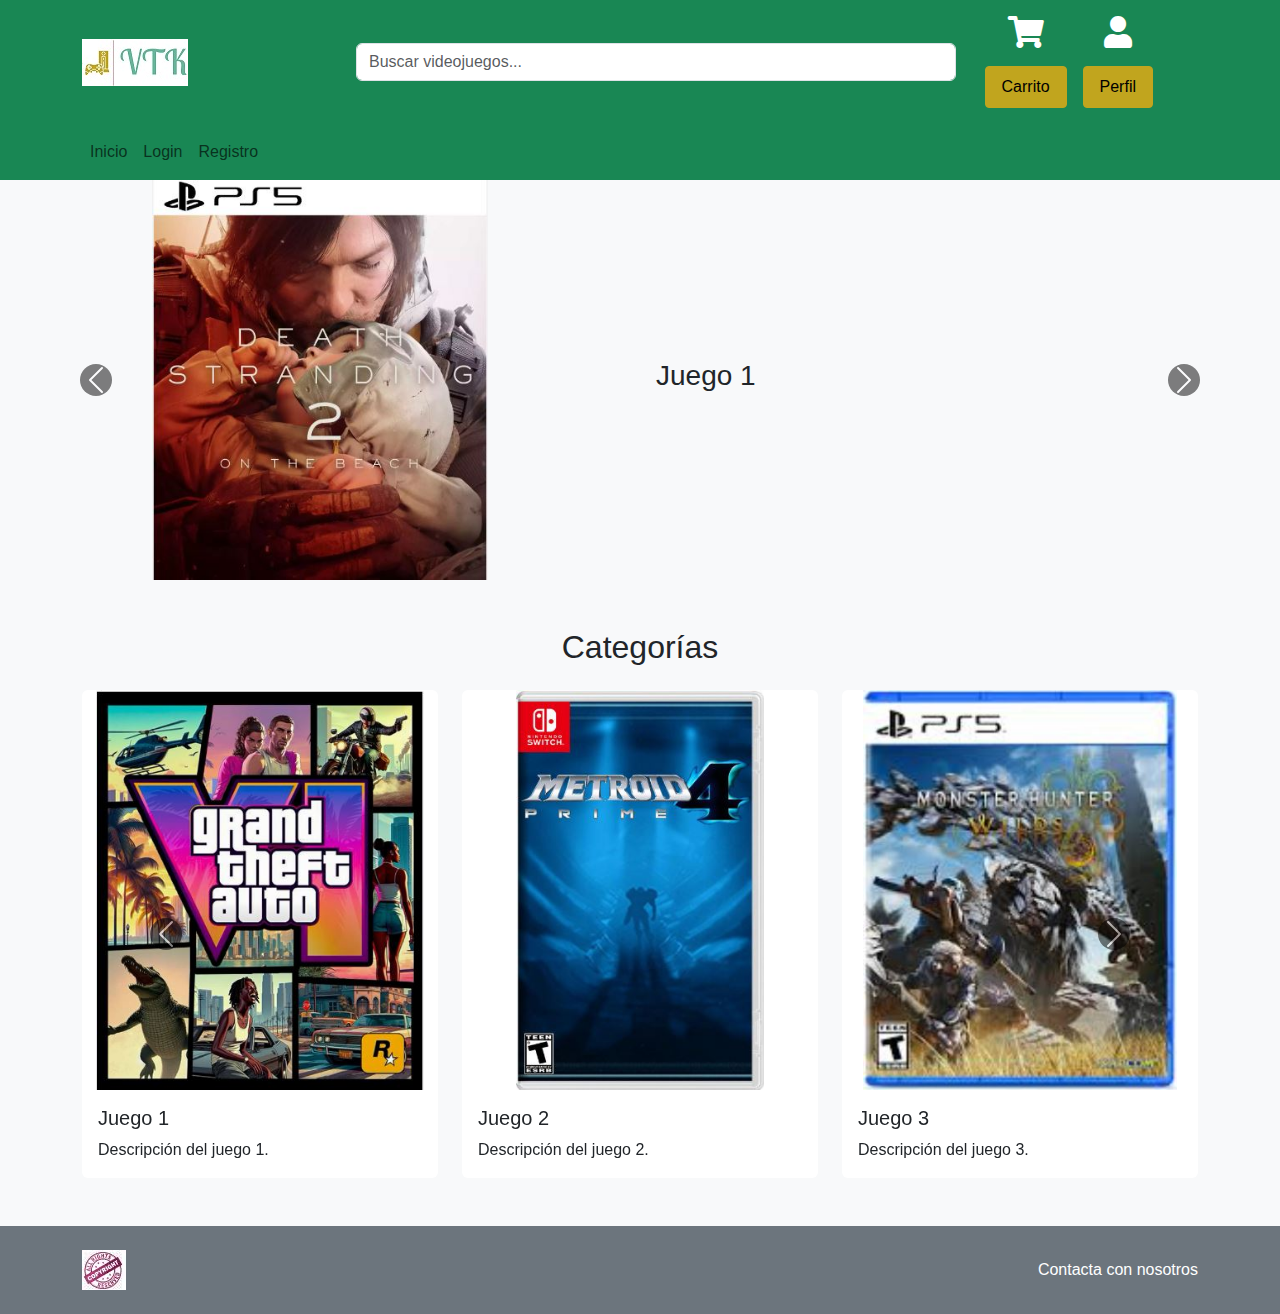
<file: index.html>
<!DOCTYPE html>
<html lang="es">
<head>
  <meta charset="UTF-8">
  <meta name="viewport" content="width=device-width, initial-scale=1.0">
  <title>Tienda de Videojuegos</title>
  <link href="https://cdn.jsdelivr.net/npm/bootstrap@5.3.0-alpha1/dist/css/bootstrap.min.css" rel="stylesheet">
  <link href="https://cdnjs.cloudflare.com/ajax/libs/font-awesome/5.15.4/css/all.min.css" rel="stylesheet">
  <link href="css/styles.css" rel="stylesheet">
</head>
<body>
    <header class="bg-success py-3">
        <div class="container d-flex align-items-center justify-content-between">
          <img src="img/Logotipo.JPG" alt="Logo Tienda Videojuegos" class="logo">
          <div class="form-and-icons-container d-flex align-items-center w-75">
            <div class="form-container flex-grow-1">
              <form class="d-flex w-100">
                <input class="form-control me-2" type="search" placeholder="Buscar videojuegos..." aria-label="Buscar">
              </form>
            </div>
            <div class="icons-container d-flex align-items-center ms-3">
              <div class="d-flex flex-column align-items-center me-3">
                <a href="#" class="text-white mb-2"><i class="fas fa-shopping-cart"></i></a>
                <button class="btn btn-warning btn-sm">Carrito</button>
              </div>
              <div class="d-flex flex-column align-items-center">
                <a href="#" class="text-white mb-2"><i class="fas fa-user"></i></a>
                <button class="btn btn-warning btn-sm">Perfil</button>
              </div>
            </div>
          </div>
        </div>
      </header>
  <nav class="navbar navbar-expand-lg navbar-light bg-success">
    <div class="container">
      <button class="navbar-toggler" type="button" data-bs-toggle="collapse" data-bs-target="#navbarNav" aria-controls="navbarNav" aria-expanded="false" aria-label="Toggle navigation">
        <span class="navbar-toggler-icon"></span>
      </button>
      <div class="collapse navbar-collapse" id="navbarNav">
        <ul class="navbar-nav">
          <li class="nav-item">
            <a class="nav-link" href="index.html">Inicio</a>
          </li>
          <li class="nav-item">
            <a class="nav-link" href="login.html">Login</a>
          </li>
          <li class="nav-item">
            <a class="nav-link" href="registre.html">Registro</a>
          </li>
        </ul>
      </div>
    </div>
  </nav>
  <div id="carouselMain" class="carousel slide" data-bs-ride="carousel">
    <div class="carousel-inner">
      <div class="carousel-item active">
        <div class="row g-0">
          <div class="col-md-6">
            <img src="img/dead.JPG" class="d-block w-100" alt="Juego 1">
          </div>
          <div class="col-md-6 d-flex align-items-center bg-light">
            <h3 class="text-dark ms-3">Juego 1</h3>
          </div>
        </div>
      </div>
      <div class="carousel-item">
        <div class="row g-0">
          <div class="col-md-6">
            <img src="img/doom.JPG" class="d-block w-100" alt="Juego 2">
          </div>
          <div class="col-md-6 d-flex align-items-center bg-light">
            <h3 class="text-dark ms-3">Juego 2</h3>
          </div>
        </div>
      </div>
      <div class="carousel-item">
        <div class="row g-0">
          <div class="col-md-6">
            <img src="img/fable.JPG" class="d-block w-100" alt="Juego 3">
          </div>
          <div class="col-md-6 d-flex align-items-center bg-light">
            <h3 class="text-dark ms-3">Juego 3</h3>
          </div>
        </div>
      </div>
    </div>
    <button class="carousel-control-prev" type="button" data-bs-target="#carouselMain" data-bs-slide="prev">
      <span class="carousel-control-prev-icon" aria-hidden="true"></span>
      <span class="visually-hidden">Previous</span>
    </button>
    <button class="carousel-control-next" type="button" data-bs-target="#carouselMain" data-bs-slide="next">
      <span class="carousel-control-next-icon" aria-hidden="true"></span>
      <span class="visually-hidden">Next</span>
    </button>
  </div>
  <section class="container my-5">
    <h2 class="text-center mb-4">Categorías</h2>
    <div id="carouselCategories" class="carousel slide" data-bs-ride="carousel">
      <div class="carousel-inner">
        <div class="carousel-item active">
          <div class="row">
            <div class="col-md-4">
              <div class="card">
                <img src="img/gta.JPG" class="card-img-top" alt="Juego 1">
                <div class="card-body">
                  <h5 class="card-title">Juego 1</h5>
                  <p class="card-text">Descripción del juego 1.</p>
                </div>
              </div>
            </div>
            <div class="col-md-4">
              <div class="card">
                <img src="img/metroid.JPG" class="card-img-top" alt="Juego 2">
                <div class="card-body">
                  <h5 class="card-title">Juego 2</h5>
                  <p class="card-text">Descripción del juego 2.</p>
                </div>
              </div>
            </div>
            <div class="col-md-4">
              <div class="card">
                <img src="img/moster.JPG" class="card-img-top" alt="Juego 3">
                <div class="card-body">
                  <h5 class="card-title">Juego 3</h5>
                  <p class="card-text">Descripción del juego 3.</p>
                </div>
              </div>
            </div>
          </div>
        </div>
        <div class="carousel-item">
          <div class="row">
            <div class="col-md-4">
              <div class="card">
                <img src="img/pokemon.JPG" class="card-img-top" alt="Juego 4">
                <div class="card-body">
                  <h5 class="card-title">Juego 4</h5>
                  <p class="card-text">Descripción del juego 4.</p>
                </div>
              </div>
            </div>
            <div class="col-md-4">
              <div class="card">
                <img src="img/soult.JPG" class="card-img-top" alt="Juego 5">
                <div class="card-body">
                  <h5 class="card-title">Juego 5</h5>
                  <p class="card-text">Descripción del juego 5.</p>
                </div>
              </div>
            </div>
          </div>
        </div>
      </div>
      <button class="carousel-control-prev" type="button" data-bs-target="#carouselCategories" data-bs-slide="prev">
        <span class="carousel-control-prev-icon" aria-hidden="true"></span>
        <span class="visually-hidden">Previous</span>
      </button>
      <button class="carousel-control-next" type="button" data-bs-target="#carouselCategories" data-bs-slide="next">
        <span class="carousel-control-next-icon" aria-hidden="true"></span>
        <span class="visually-hidden">Next</span>
      </button>
    </div>
  </section>
  <footer class="bg-secondary py-4">
    <div class="container d-flex justify-content-between align-items-center">
      <img src="img/Captura.JPG" alt="Logo Tienda Videojuegos" class="logo" style="max-width: 100px;">
      <a href="#" class="text-white">Contacta con nosotros</a>
    </div>
  </footer>
  <script src="https://cdn.jsdelivr.net/npm/@popperjs/core@2.11.6/dist/umd/popper.min.js"></script>
  <script src="https://cdn.jsdelivr.net/npm/bootstrap@5.3.0-alpha1/dist/js/bootstrap.min.js"></script>
</body>
</html>
</file>
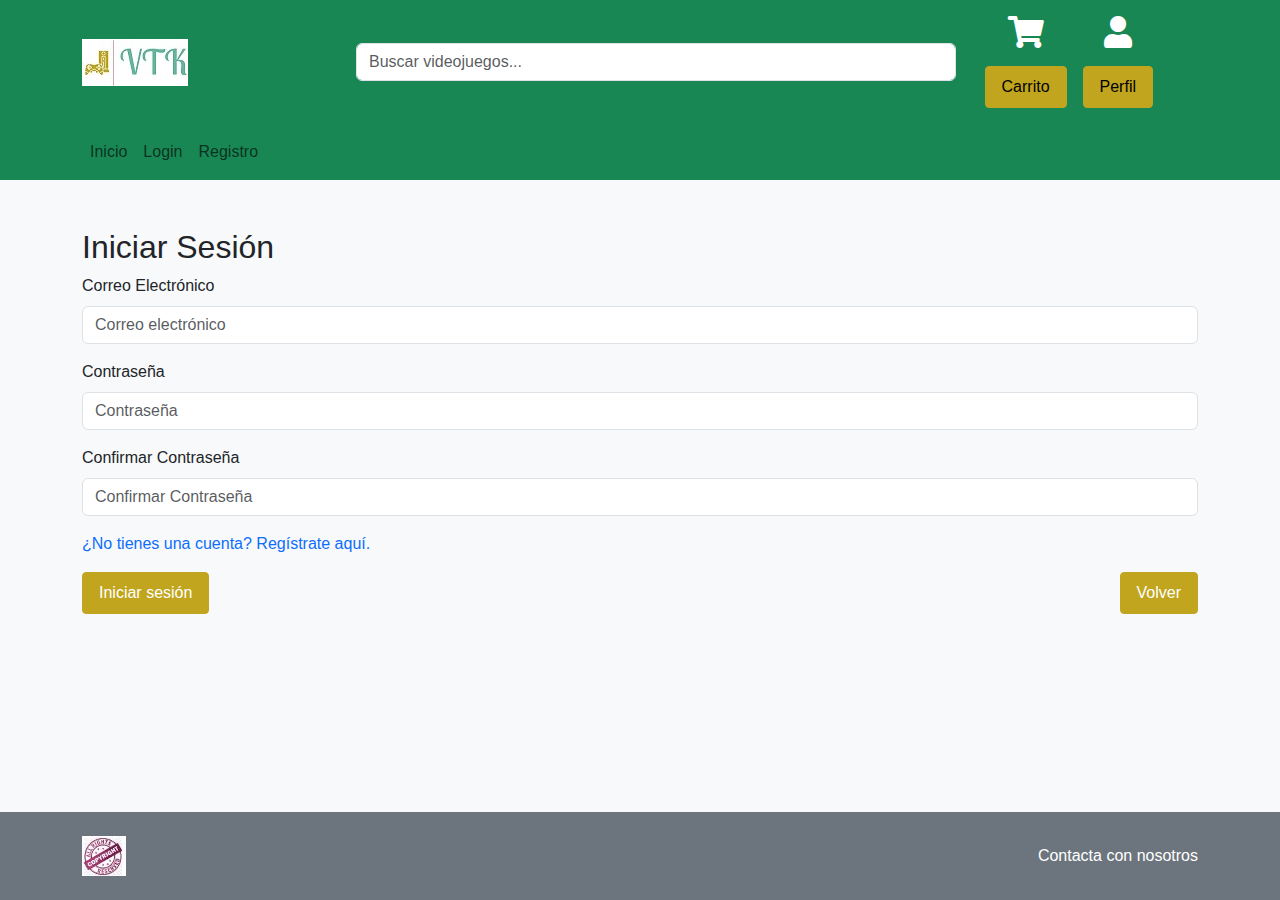
<file: login.html>
<!DOCTYPE html>
<html lang="es">
<head>
  <meta charset="UTF-8">
  <meta name="viewport" content="width=device-width, initial-scale=1.0">
  <title>Tienda de Videojuegos</title>
  <link href="https://cdn.jsdelivr.net/npm/bootstrap@5.3.0-alpha1/dist/css/bootstrap.min.css" rel="stylesheet">
  <link href="https://cdnjs.cloudflare.com/ajax/libs/font-awesome/5.15.4/css/all.min.css" rel="stylesheet">
  <link href="css/styles.css" rel="stylesheet">
</head>
<body>
  <header class="bg-success py-3">
    <div class="container d-flex align-items-center justify-content-between">
      <img src="img/Logotipo.JPG" alt="Logo Tienda Videojuegos" class="logo">
      <div class="form-and-icons-container d-flex align-items-center w-75">
        <div class="form-container flex-grow-1">
          <form class="d-flex w-100">
            <input class="form-control me-2" type="search" placeholder="Buscar videojuegos..." aria-label="Buscar">
          </form>
        </div>
        <div class="icons-container d-flex align-items-center ms-3">
          <div class="d-flex flex-column align-items-center me-3">
            <a href="#" class="text-white mb-2"><i class="fas fa-shopping-cart"></i></a>
            <button class="btn btn-warning btn-sm">Carrito</button>
          </div>
          <div class="d-flex flex-column align-items-center">
            <a href="#" class="text-white mb-2"><i class="fas fa-user"></i></a>
            <button class="btn btn-warning btn-sm">Perfil</button>
          </div>
        </div>
      </div>
    </div>
  </header>
  <nav class="navbar navbar-expand-lg navbar-light bg-success">
    <div class="container">
      <button class="navbar-toggler" type="button" data-bs-toggle="collapse" data-bs-target="#navbarNav" aria-controls="navbarNav" aria-expanded="false" aria-label="Toggle navigation">
        <span class="navbar-toggler-icon"></span>
      </button>
      <div class="collapse navbar-collapse" id="navbarNav">
        <ul class="navbar-nav">
          <li class="nav-item">
            <a class="nav-link" href="index.html">Inicio</a>
          </li>
          <li class="nav-item">
            <a class="nav-link" href="login.html">Login</a>
          </li>
          <li class="nav-item">
            <a class="nav-link" href="registre.html">Registro</a>
          </li>
        </ul>
      </div>
    </div>
  </nav>
  <div class="container mt-5">
    <h2>Iniciar Sesión</h2>
    <form>
      <div class="mb-3">
        <label for="email" class="form-label">Correo Electrónico</label>
        <input type="email" class="form-control" id="email" placeholder="Correo electrónico">
      </div>
      <div class="mb-3">
        <label for="password" class="form-label">Contraseña</label>
        <input type="password" class="form-control" id="password" placeholder="Contraseña">
      </div>
      <div class="mb-3">
        <label for="confirm-password" class="form-label">Confirmar Contraseña</label>
        <input type="password" class="form-control" id="confirm-password" placeholder="Confirmar Contraseña">
      </div>
      <div class="mb-3">
        <a href="registre.html" class="text-decoration-none">¿No tienes una cuenta? Regístrate aquí.</a>
      </div>
      <div class="d-flex justify-content-between">
        <button type="submit" class="btn btn-header">Iniciar sesión</button>
        <a href="index.html" class="btn btn-header">Volver</a>
      </div>
    </form>
  </div>
  <footer class="bg-secondary py-4">
    <div class="container d-flex justify-content-between align-items-center">
      <img src="img/Captura.JPG" alt="Logo Tienda Videojuegos" class="logo" style="max-width: 100px;">
      <a href="#" class="text-white">Contacta con nosotros</a>
    </div>
  </footer>
  <script src="https://cdn.jsdelivr.net/npm/@popperjs/core@2.11.6/dist/umd/popper.min.js"></script>
  <script src="https://cdn.jsdelivr.net/npm/bootstrap@5.3.0-alpha1/dist/js/bootstrap.min.js"></script>
</body>
</html>
</file>
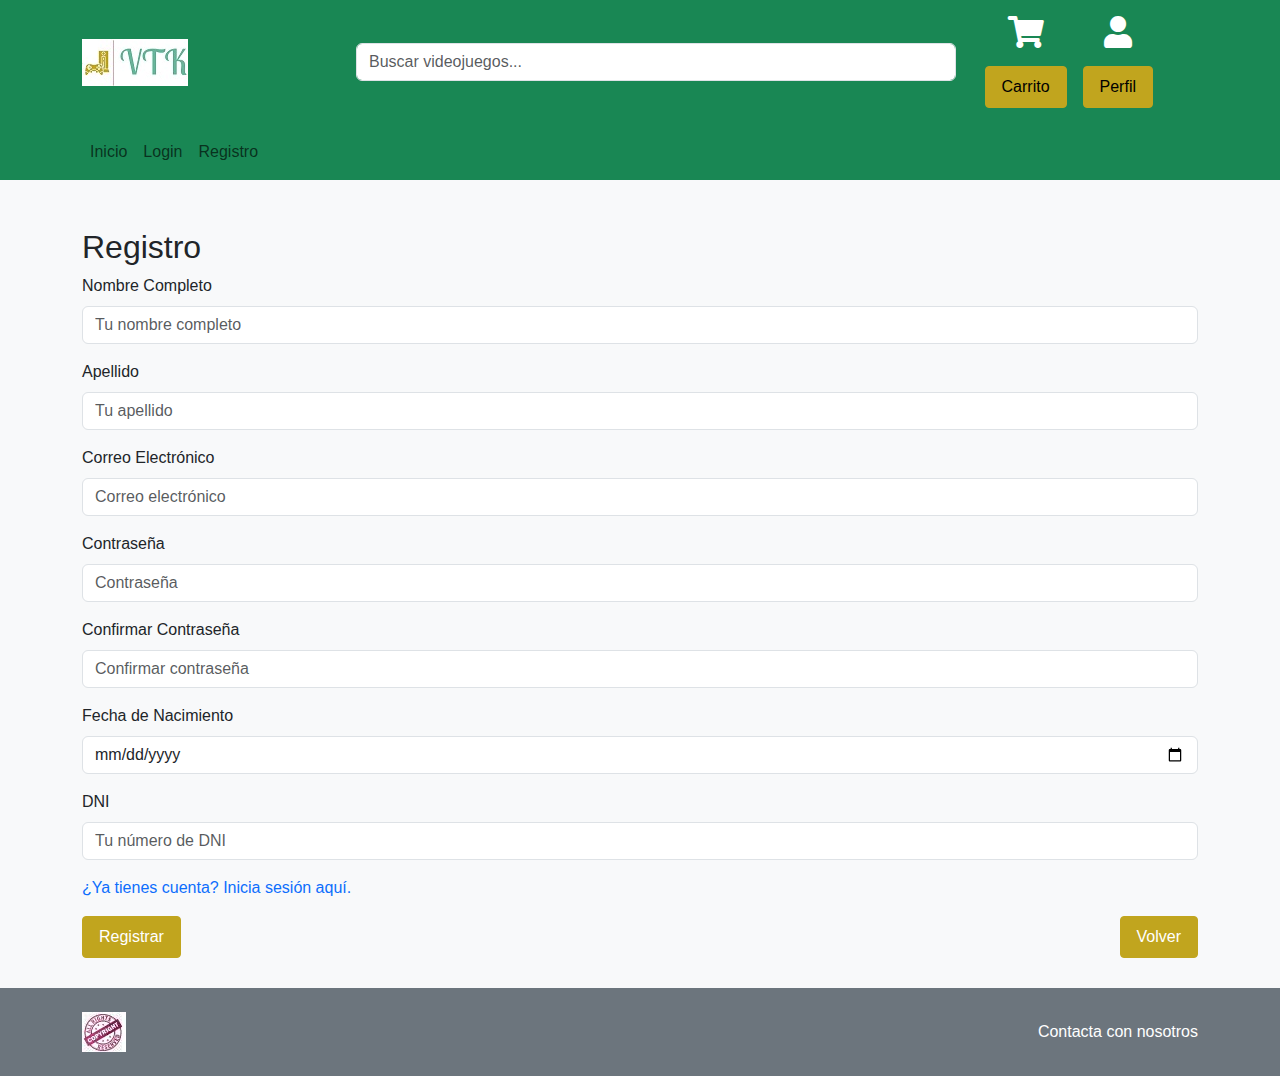
<file: registre.html>
<!DOCTYPE html>
<html lang="es">
<head>
  <meta charset="UTF-8">
  <meta name="viewport" content="width=device-width, initial-scale=1.0">
  <title>Tienda de Videojuegos</title>
  <link href="https://cdn.jsdelivr.net/npm/bootstrap@5.3.0-alpha1/dist/css/bootstrap.min.css" rel="stylesheet">
  <link href="https://cdnjs.cloudflare.com/ajax/libs/font-awesome/5.15.4/css/all.min.css" rel="stylesheet">
  <link href="css/styles.css" rel="stylesheet">
</head>
<body>
  <header class="bg-success py-3">
    <div class="container d-flex align-items-center justify-content-between">
      <img src="img/Logotipo.JPG" alt="Logo Tienda Videojuegos" class="logo">
      <div class="form-and-icons-container d-flex align-items-center w-75">
        <div class="form-container flex-grow-1">
          <form class="d-flex w-100">
            <input class="form-control me-2" type="search" placeholder="Buscar videojuegos..." aria-label="Buscar">
          </form>
        </div>
        <div class="icons-container d-flex align-items-center ms-3">
          <div class="d-flex flex-column align-items-center me-3">
            <a href="#" class="text-white mb-2"><i class="fas fa-shopping-cart"></i></a>
            <button class="btn btn-warning btn-sm">Carrito</button>
          </div>
          <div class="d-flex flex-column align-items-center">
            <a href="#" class="text-white mb-2"><i class="fas fa-user"></i></a>
            <button class="btn btn-warning btn-sm">Perfil</button>
          </div>
        </div>
      </div>
    </div>
  </header>
  <nav class="navbar navbar-expand-lg navbar-light bg-success">
    <div class="container">
      <button class="navbar-toggler" type="button" data-bs-toggle="collapse" data-bs-target="#navbarNav" aria-controls="navbarNav" aria-expanded="false" aria-label="Toggle navigation">
        <span class="navbar-toggler-icon"></span>
      </button>
      <div class="collapse navbar-collapse" id="navbarNav">
        <ul class="navbar-nav">
          <li class="nav-item">
            <a class="nav-link" href="index.html">Inicio</a>
          </li>
          <li class="nav-item">
            <a class="nav-link" href="login.html">Login</a>
          </li>
          <li class="nav-item">
            <a class="nav-link" href="registre.html">Registro</a>
          </li>
        </ul>
      </div>
    </div>
  </nav>
  <div class="container mt-5">
    <h2>Registro</h2>
    <form>
      <div class="mb-3">
        <label for="nombre" class="form-label">Nombre Completo</label>
        <input type="text" class="form-control" id="nombre" placeholder="Tu nombre completo">
      </div>
      <div class="mb-3">
        <label for="apellido" class="form-label">Apellido</label>
        <input type="text" class="form-control" id="apellido" placeholder="Tu apellido">
      </div>
      <div class="mb-3">
        <label for="email" class="form-label">Correo Electrónico</label>
        <input type="email" class="form-control" id="email" placeholder="Correo electrónico">
      </div>
      <div class="mb-3">
        <label for="password" class="form-label">Contraseña</label>
        <input type="password" class="form-control" id="password" placeholder="Contraseña">
      </div>
      <div class="mb-3">
        <label for="confirm-password" class="form-label">Confirmar Contraseña</label>
        <input type="password" class="form-control" id="confirm-password" placeholder="Confirmar contraseña">
      </div>
      <div class="mb-3">
        <label for="fecha-nacimiento" class="form-label">Fecha de Nacimiento</label>
        <input type="date" class="form-control" id="fecha-nacimiento">
      </div>
      <div class="mb-3">
        <label for="dni" class="form-label">DNI</label>
        <input type="text" class="form-control" id="dni" placeholder="Tu número de DNI">
      </div>
      <div class="mb-3">
        <a href="login.html" class="text-decoration-none">¿Ya tienes cuenta? Inicia sesión aquí.</a>
      </div>
      <div class="d-flex justify-content-between">
        <button type="submit" class="btn btn-header">Registrar</button>
        <a href="index.html" class="btn btn-header">Volver</a>
      </div>
    </form>
  </div>
  <footer class="bg-secondary py-4">
    <div class="container d-flex justify-content-between align-items-center">
      <img src="img/Captura.JPG" alt="Logo Tienda Videojuegos" class="logo" style="max-width: 100px;">
      <a href="#" class="text-white">Contacta con nosotros</a>
    </div>
  </footer>
  <script src="https://cdn.jsdelivr.net/npm/@popperjs/core@2.11.6/dist/umd/popper.min.js"></script>
  <script src="https://cdn.jsdelivr.net/npm/bootstrap@5.3.0-alpha1/dist/js/bootstrap.min.js"></script>
</body>
</html>
</file>
<file: css/styles.css>
body {
  font-family: 'Arial', sans-serif;
  min-height: 100vh;
  display: flex;
  flex-direction: column;
  margin: 0;
  background-color: #f8f9fa;
}

header .logo {
  max-width: 150px;
  height: auto;
}

header .navbar {
  background-color: #64B99C;
  padding: 0.25rem 1rem;
}

header .btn-warning {
  background-color: #C1A51E;
  border-color: #C1A51E;
}

header .btn-warning:hover {
  background-color: #a88e1a;
  border-color: #a88e1a;
}

footer {
  margin-top: auto;
  background-color: #999999;
  color: #333;
  padding: 20px 0;
  text-align: center;
}

footer a {
  color: #333;
  text-decoration: none;
}

footer a:hover {
  text-decoration: underline;
}

header .d-flex i {
  font-size: 2rem;
  margin-bottom: 10px;
}

header .d-flex > div {
  margin-right: 15px;
}

header form {
  flex-grow: 1;
  margin-left: 10px;
  margin-right: 10px;
}

header .d-flex {
  align-items: center;
  justify-content: space-between;
  flex-wrap: wrap;
}

.btn-header {
  background-color: #C1A51E;
  border-color: #C1A51E;
  color: white;
}

.btn-header:hover {
  background-color: #a88e1a;
  border-color: #a88e1a;
}

.btn {
  padding: 0.5rem 1rem;
  font-size: 1rem;
  border-radius: 0.25rem;
}

.btn-success {
  background-color: #C1A51E;
  border-color: #C1A51E;
}

.btn-success:hover {
  background-color: #a88e1a;
  border-color: #a88e1a;
}

footer .logo-footer {
  max-width: 100px;
  height: auto;
}

.container.mt-5 {
  margin-bottom: 30px;
}

.carousel-item {
  background-color: transparent;
}

.carousel-item img {
  width: 100%;
  height: auto;
  object-fit: contain;
  max-height: 400px;
}

.card {
  border: none;
}

.card-img-top {
  height: 200px;
  object-fit: cover;
}

.carousel-control-prev-icon,
.carousel-control-next-icon {
  background-color: black;
  border-radius: 50%;
}

.carousel-control-prev,
.carousel-control-next {
  position: absolute;
  top: 50%;
  transform: translateY(-50%);
  z-index: 10;
}

.carousel-control-prev-icon,
.carousel-control-next-icon {
  background-color: black;
  border-radius: 50%;
}
</file>
